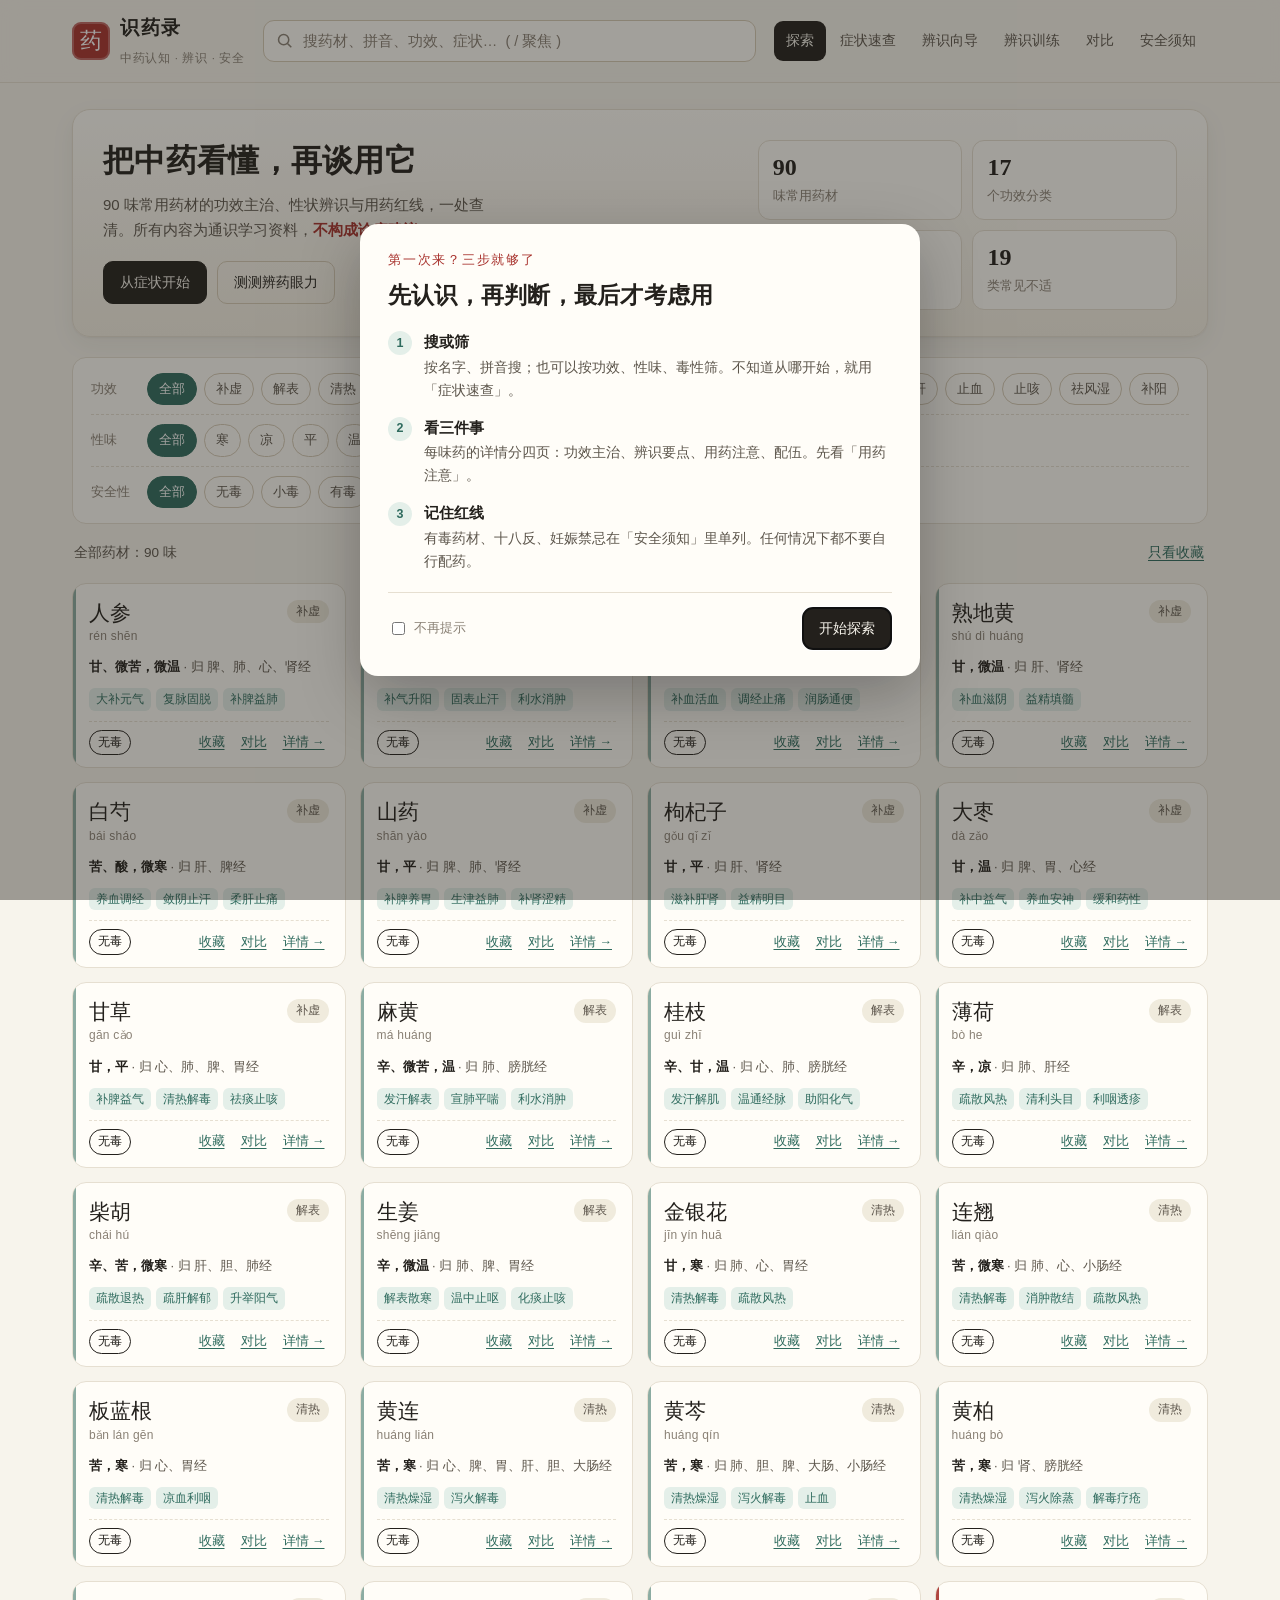
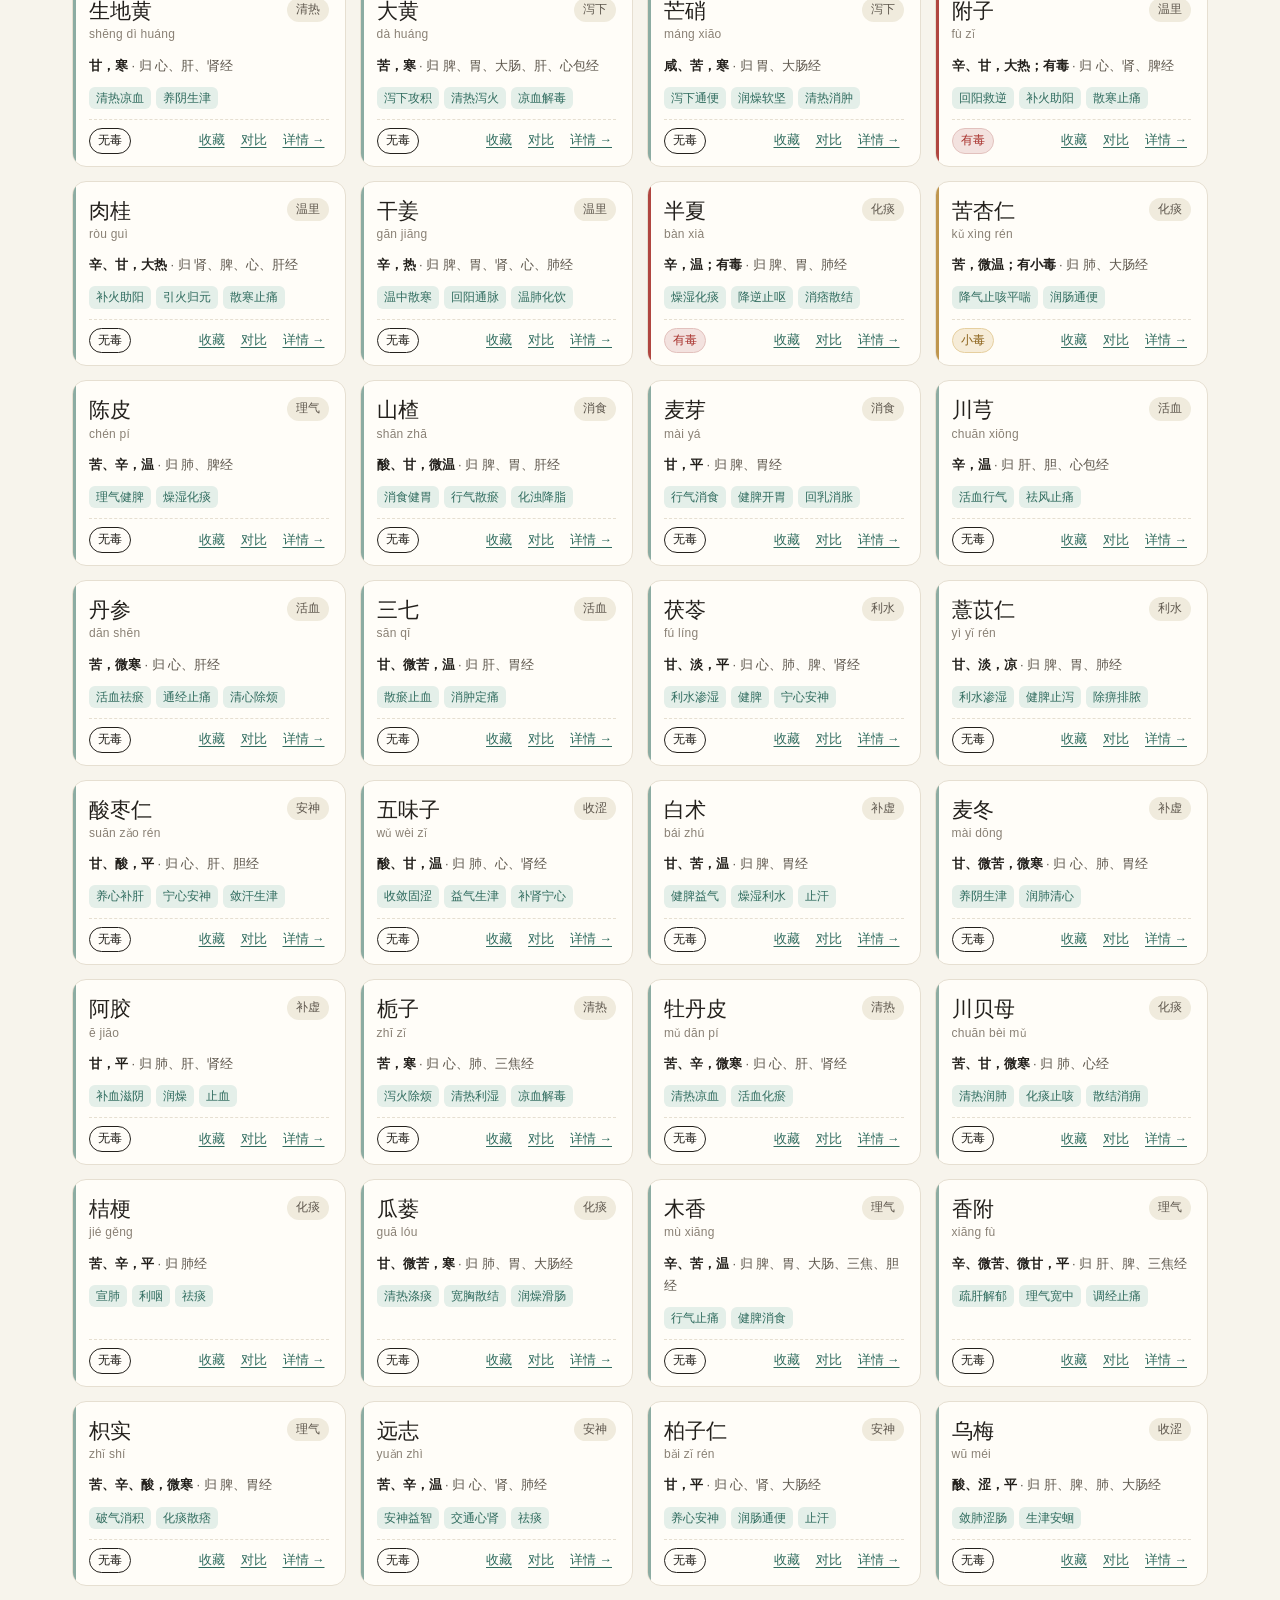
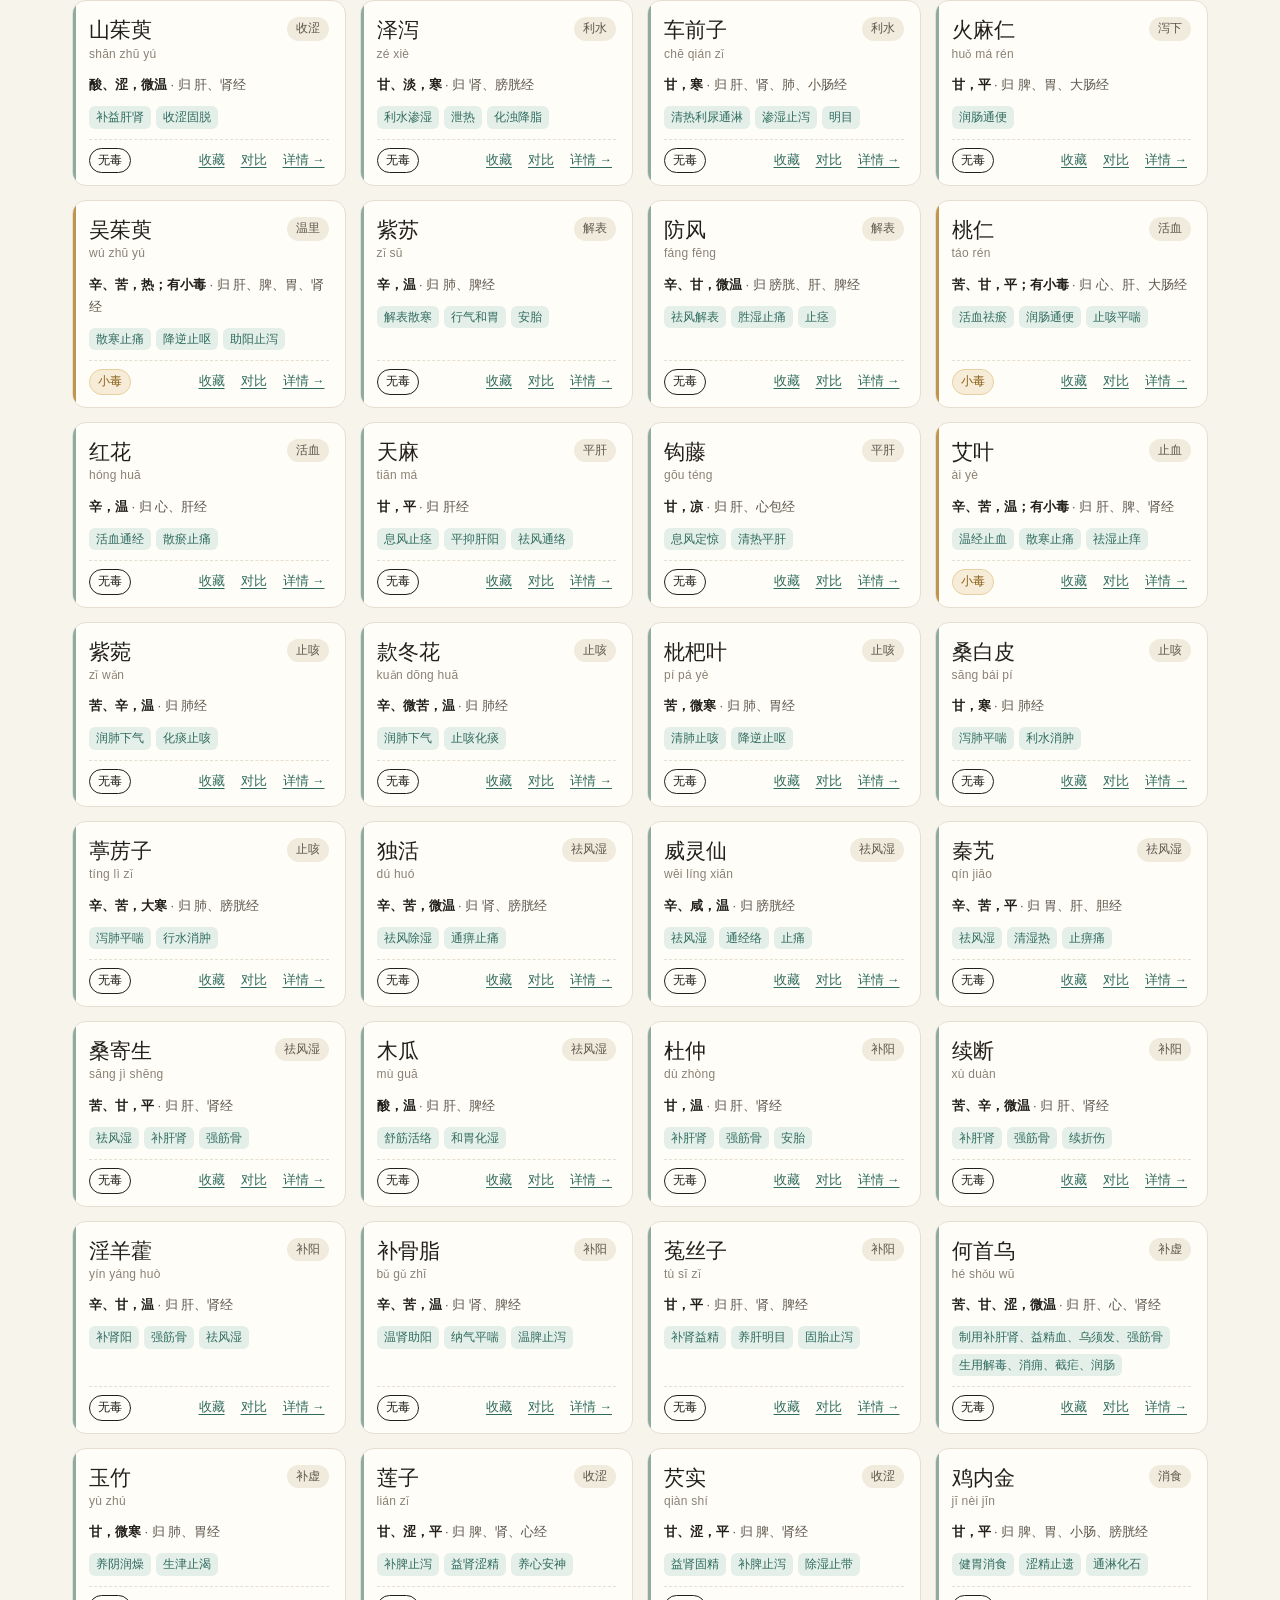
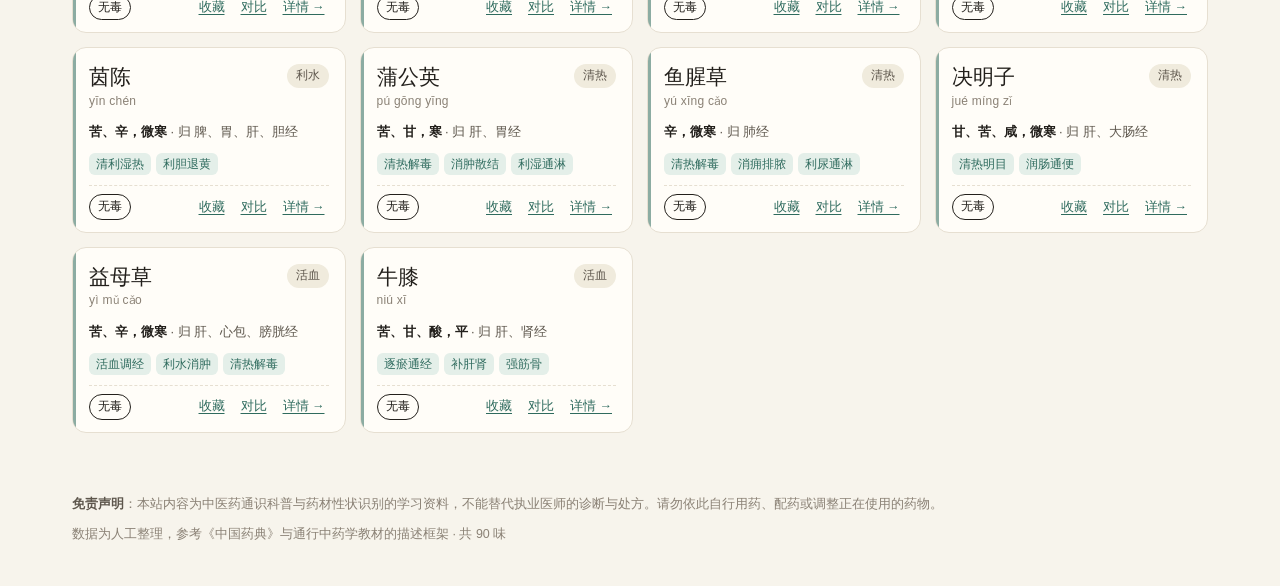
<file: index.html>
<!DOCTYPE html>
<html lang="zh-CN">
<head>
<meta charset="utf-8">
<meta name="viewport" content="width=device-width, initial-scale=1">
<title>识药录 · 中药认知与安全指引</title>
<meta name="description" content="中药功效、辨识要点与用药禁忌的通识查询站：可按功效、性味、毒性筛选，支持症状速查、辨药小测与多药对比。">
<link rel="stylesheet" href="styles.css">
</head>
<body>

<!-- 首访引导 -->
<div class="intro" id="intro" hidden>
  <div class="intro-card" role="dialog" aria-modal="true" aria-labelledby="introTitle">
    <p class="intro-kicker">第一次来？三步就够了</p>
    <h2 id="introTitle">先认识，再判断，最后才考虑用</h2>
    <ol class="intro-steps">
      <li><span class="num">1</span><div><b>搜或筛</b><p>按名字、拼音搜；也可以按功效、性味、毒性筛。不知道从哪开始，就用「症状速查」。</p></div></li>
      <li><span class="num">2</span><div><b>看三件事</b><p>每味药的详情分四页：功效主治、辨识要点、用药注意、配伍。先看「用药注意」。</p></div></li>
      <li><span class="num">3</span><div><b>记住红线</b><p>有毒药材、十八反、妊娠禁忌在「安全须知」里单列。任何情况下都不要自行配药。</p></div></li>
    </ol>
    <div class="intro-foot">
      <label class="check"><input type="checkbox" id="introNever"> 不再提示</label>
      <button class="btn primary" id="introStart">开始探索</button>
    </div>
  </div>
</div>

<header class="top">
  <div class="top-inner">
    <a class="brand" href="#" data-go="explore" aria-label="返回探索">
      <span class="seal" aria-hidden="true">药</span>
      <span class="brand-text">
        <b>识药录</b>
        <small>中药认知 · 辨识 · 安全</small>
      </span>
    </a>

    <div class="search" role="search">
      <svg viewBox="0 0 20 20" aria-hidden="true"><circle cx="9" cy="9" r="6"/><path d="M13.5 13.5 18 18"/></svg>
      <input id="q" type="search" placeholder="搜药材、拼音、功效、症状…  ( / 聚焦 )" autocomplete="off" aria-label="搜索药材">
      <button id="qClear" class="q-clear" hidden aria-label="清空搜索">×</button>
    </div>

    <nav class="nav" aria-label="主导航">
      <button class="nav-btn is-on" data-go="explore">探索</button>
      <button class="nav-btn" data-go="symptom">症状速查</button>
      <button class="nav-btn" data-go="wizard">辨识向导</button>
      <button class="nav-btn" data-go="quiz">辨识训练</button>
      <button class="nav-btn" data-go="compare">对比 <span id="cmpCount" class="pill" hidden>0</span></button>
      <button class="nav-btn" data-go="safety">安全须知</button>
    </nav>
  </div>
</header>

<main>
  <!-- 探索 -->
  <section class="view" id="view-explore">
    <div class="hero">
      <div class="hero-copy">
        <h1>把中药看懂，再谈用它</h1>
        <p><span id="heroCount">64</span> 味常用药材的功效主治、性状辨识与用药红线，一处查清。所有内容为通识学习资料，<b>不构成诊疗建议</b>。</p>
        <div class="hero-actions">
          <button class="btn primary" data-go="symptom">从症状开始</button>
          <button class="btn ghost" data-go="quiz">测测辨药眼力</button>
        </div>
      </div>
      <div class="hero-stats" id="heroStats"></div>
    </div>

    <div class="filters" id="filters">
      <div class="filter-row" data-group="cat">
        <span class="filter-label">功效</span>
        <div class="chips" id="chipsCat"></div>
      </div>
      <div class="filter-row" data-group="nature">
        <span class="filter-label">性味</span>
        <div class="chips" id="chipsNature"></div>
      </div>
      <div class="filter-row" data-group="tox">
        <span class="filter-label">安全性</span>
        <div class="chips" id="chipsTox"></div>
      </div>
    </div>

    <div class="result-bar">
      <p id="resultText">全部药材</p>
      <div class="result-tools">
        <button class="link-btn" id="favOnly" aria-pressed="false">只看收藏</button>
        <button class="link-btn" id="resetFilters" hidden>清除筛选</button>
      </div>
    </div>

    <div class="grid" id="grid" aria-live="polite"></div>
    <p class="empty" id="empty" hidden>没有匹配的药材。试试换个关键词，或清除筛选。</p>
  </section>

  <!-- 症状速查 -->
  <section class="view" id="view-symptom" hidden>
    <div class="section-head">
      <h2>症状速查</h2>
      <p>选一个不适，看看传统上与之相关的药材。<b>这一步只做检索，不是用药建议</b>——同名症状的病因可能完全不同。</p>
    </div>
    <div class="symptom-grid" id="symptomGrid"></div>
    <div id="symptomResult" class="symptom-result" hidden>
      <div class="section-head tight">
        <h3 id="symptomTitle"></h3>
        <p id="symptomNote"></p>
      </div>
      <div class="grid" id="symptomHerbs"></div>
      <div class="warn-box">
        <b>为什么不能照着买？</b>
        <p>同样是「咳嗽」，风寒、风热、燥咳、痰湿的用药方向相反；同样「上火」，实火与虚火治法不同。同类症状下用错药，可能加重病情。请由中医师辨证后决定。</p>
      </div>
    </div>
  </section>

  <!-- 辨识向导 -->
  <section class="view" id="view-wizard" hidden>
    <div class="section-head">
      <h2>辨识向导</h2>
      <p>先看手里的是<b>哪个部位</b>，再逐条比对特征。这一步的目的不是"认出它是什么"，而是先判断<b>能不能排除有毒混淆品</b>——排除不了，就不要用。</p>
    </div>
    <div class="wizard">
      <div class="wizard-step">
        <h3><span class="num">1</span> 选药用部位</h3>
        <div class="chips" id="wizParts"></div>
        <p class="wiz-note" id="wizPartNote"></p>
      </div>
      <div class="wizard-step" id="wizStep2" hidden>
        <h3><span class="num">2</span> 对特征：断面 / 气味 / 表面</h3>
        <p class="wiz-hint">下面每一行是候选药材的关键特征。<b>找到全部特征都吻合的一项为止；只要有一项对不上，就继续往下看。</b></p>
        <div class="wiz-list" id="wizCandidates"></div>
      </div>
      <div class="wizard-warn">
        <b>排除不了怎么办</b>
        <p>把药材收起来，带去中药房或医院药房请药师看实物。凭照片、凭气味"大概是"的用法，是中药中毒最常见的原因。</p>
      </div>
    </div>
  </section>

  <!-- 辨识训练 -->
  <section class="view" id="view-quiz" hidden>
    <div class="section-head">
      <h2>辨识训练</h2>
      <p>10 道题，考的是「断面特征」「毒性」「十八反」这类容易被忽略的硬知识。</p>
    </div>
    <div class="quiz-card" id="quizCard">
      <div class="quiz-top">
        <span id="quizProgress">第 1 / 10 题</span>
        <span id="quizScore">答对 0</span>
      </div>
      <div class="quiz-bar"><i id="quizBar" style="width:0%"></i></div>
      <h3 id="quizQ"></h3>
      <div class="quiz-options" id="quizOptions"></div>
      <div class="quiz-feedback" id="quizFeedback" hidden></div>
      <div class="quiz-actions">
        <button class="btn primary" id="quizNext" hidden>下一题</button>
        <button class="btn ghost" id="quizRestart">重新开始</button>
      </div>
    </div>
  </section>

  <!-- 对比 -->
  <section class="view" id="view-compare" hidden>
    <div class="section-head">
      <h2>多药对比</h2>
      <p>在药材卡片上点「对比」加入（最多 3 味），横向看功效、用量与禁忌的差别。</p>
    </div>
    <div class="compare-wrap" id="compareWrap"></div>
  </section>

  <!-- 安全须知 -->
  <section class="view" id="view-safety" hidden>
    <div class="section-head">
      <h2>安全须知</h2>
      <p>这一页比前面几页都重要。记不住功效没关系，这些红线必须知道。</p>
    </div>

    <div class="warn-box strong">
      <b>先读这一条</b>
      <p>本站是通识科普，不诊断、不处方、不推荐剂量用于个人。任何药材（包括「药食同源」之品）都应在中医师或药师指导下使用；正在服西药、备孕/怀孕/哺乳、儿童、肝肾功能异常者，用药前必须咨询专业人士。</p>
    </div>

    <div class="safety-grid">
      <article class="panel">
        <h3>十八反 <small>配伍禁忌</small></h3>
        <ul class="rule-list">
          <li><b>甘草</b> 反 大戟、芫花、甘遂、海藻</li>
          <li><b>乌头（川乌、草乌、附子）</b> 反 半夏、瓜蒌、贝母、白蔹、白及</li>
          <li><b>藜芦</b> 反 人参、沙参、丹参、玄参、苦参、细辛、芍药</li>
        </ul>
        <p class="panel-note">「反」指同用可能产生毒副作用或降低疗效，属传统配伍禁忌。</p>
      </article>

      <article class="panel">
        <h3>十九畏 <small>相畏相恶</small></h3>
        <ul class="rule-list">
          <li>硫黄 畏 朴硝</li>
          <li>水银 畏 砒霜</li>
          <li>狼毒 畏 密陀僧</li>
          <li>巴豆 畏 牵牛子</li>
          <li>丁香 畏 郁金</li>
          <li>川乌、草乌 畏 犀角</li>
          <li>牙硝 畏 三棱</li>
          <li>官桂 畏 石脂</li>
          <li>人参 畏 五灵脂</li>
        </ul>
      </article>

      <article class="panel">
        <h3>妊娠禁忌 <small>绝对慎用</small></h3>
        <ul class="rule-list">
          <li><b>禁用</b>：毒性强、药性峻猛者（如巴豆、斑蝥、牵牛子、大戟、商陆、麝香、三棱、水蛭）</li>
          <li><b>慎用</b>：活血化瘀、行气破滞、辛热滑利之品（桃仁、红花、大黄、附子、肉桂、半夏、薏苡仁等）</li>
        </ul>
        <p class="panel-note">孕期任何用药都须经产科与中医共同评估，包括外用药与外敷包。</p>
      </article>

      <article class="panel">
        <h3>本站收录的毒性药材</h3>
        <ul class="rule-list" id="toxList"></ul>
        <p class="panel-note">标注「有毒 / 小毒」者，剂量、炮制、煎法都有严格要求，<b>不可自行抓药</b>。</p>
      </article>

      <article class="panel">
        <h3>煎服与储存要点</h3>
        <ul class="rule-list">
          <li>先煎：矿石、贝壳类及<b>附子</b>等需久煎减毒</li>
          <li>后下：薄荷等含挥发油者，出锅前 5–10 分钟下</li>
          <li>冲服：芒硝等易溶、三七粉等贵重药</li>
          <li>另煎：人参等贵重药单独煎后兑入</li>
          <li>储存：阴凉干燥、防潮防虫；芒硝须密闭防风化</li>
        </ul>
      </article>

      <article class="panel">
        <h3>出现这些情况立即停药就医</h3>
        <ul class="rule-list">
          <li>口舌、四肢麻木，心悸、胸闷（警惕附子类中毒）</li>
          <li>剧烈腹痛、频繁呕吐腹泻、脱水</li>
          <li>皮疹、面唇肿胀、呼吸困难（过敏）</li>
          <li>尿量骤减、眼黄尿黄（肝肾功能受损信号）</li>
        </ul>
      </article>
    </div>
  </section>
</main>

<!-- 详情抽屉 -->
<div class="drawer-mask" id="drawerMask" hidden></div>
<aside class="drawer" id="drawer" hidden aria-labelledby="dName">
  <div class="drawer-head">
    <div>
      <h2 id="dName"></h2>
      <p id="dMeta" class="d-meta"></p>
    </div>
    <button class="icon-btn" id="drawerClose" aria-label="关闭详情">×</button>
  </div>
  <figure class="d-figure">
    <img id="dImg" alt="" hidden>
    <div class="d-figure-ph" id="dImgPh">
      <span class="ph-mark" aria-hidden="true">样</span>
      <p>暂无授权实拍图。药材照片配错的代价比没有照片更高，所以这里只放能核实来源的图——请以药典图谱或实物比对为准。</p>
    </div>
    <figcaption id="dImgCap"></figcaption>
  </figure>
  <div class="tabs" id="dTabs" role="tablist">
    <button role="tab" class="tab is-on" data-tab="effect">功效主治</button>
    <button role="tab" class="tab" data-tab="identify">产地与辨识</button>
    <button role="tab" class="tab" data-tab="usage">用法忌口</button>
    <button role="tab" class="tab" data-tab="caution">用药注意</button>
    <button role="tab" class="tab" data-tab="pairs">配伍</button>
  </div>
  <div class="drawer-body" id="drawerBody"></div>
  <div class="drawer-foot">
    <button class="btn ghost" id="dFav">☆ 收藏</button>
    <button class="btn primary" id="dCompare">加入对比</button>
  </div>
</aside>

<div class="toast" id="toast" role="status" aria-live="polite" hidden></div>

<footer class="foot">
  <p><b>免责声明</b>：本站内容为中医药通识科普与药材性状识别的学习资料，不能替代执业医师的诊断与处方。请勿依此自行用药、配药或调整正在使用的药物。</p>
  <p class="foot-meta">数据为人工整理，参考《中国药典》与通行中药学教材的描述框架 · 共 <span id="footCount"></span> 味</p>
</footer>

<script src="data.js"></script>
<script src="data-extra.js"></script>
<script src="app.js"></script>
</body>
</html>
</file>
<file: styles.css>
:root{
  --paper:#f7f4ec;
  --card:#fffdf8;
  --ink:#23201c;
  --ink-2:#5d564c;
  --ink-3:#8a8175;
  --line:#e6dfd1;
  --line-strong:#d6cbb6;
  --seal:#a8322d;
  --seal-soft:#f3e2df;
  --jade:#2f6b5e;
  --jade-soft:#e4efe9;
  --gold:#b98b3c;
  --gold-soft:#f6ecd8;
  --radius:14px;
  --shadow:0 1px 2px rgba(35,32,28,.05), 0 8px 24px rgba(35,32,28,.06);
  --serif:"Songti SC","Noto Serif SC","Source Han Serif SC",Georgia,"Times New Roman",serif;
  --sans:"PingFang SC","Microsoft YaHei UI","Microsoft YaHei",-apple-system,"Segoe UI",sans-serif;
}

*{box-sizing:border-box}
/* 作者样式里的 display 会盖掉 UA 的 [hidden]，这里强制生效 */
[hidden]{display:none!important}
html,body{margin:0}
body{
  background:var(--paper);
  color:var(--ink);
  font:15px/1.7 var(--sans);
  -webkit-font-smoothing:antialiased;
}
h1,h2,h3{font-family:var(--serif);font-weight:600;letter-spacing:.01em;margin:0}
p{margin:0}
button{font:inherit;color:inherit;cursor:pointer}

/* ---------- 顶栏 ---------- */
.top{
  position:sticky;top:0;z-index:30;
  background:rgba(247,244,236,.92);
  backdrop-filter:blur(10px);
  border-bottom:1px solid var(--line);
}
.top-inner{
  max-width:1180px;margin:0 auto;padding:12px 22px;
  display:flex;align-items:center;gap:18px;flex-wrap:wrap;
}
.brand{display:flex;align-items:center;gap:10px;text-decoration:none;color:inherit;flex:0 0 auto}
.seal{
  width:38px;height:38px;border-radius:9px;flex:0 0 auto;
  background:var(--seal);color:#fff;
  font-family:var(--serif);font-size:22px;
  display:grid;place-items:center;
  box-shadow:inset 0 0 0 2px rgba(255,255,255,.25);
}
.brand-text b{display:block;font-family:var(--serif);font-size:19px;letter-spacing:.08em}
.brand-text small{color:var(--ink-3);font-size:11.5px;letter-spacing:.06em}

.search{
  position:relative;flex:1 1 300px;min-width:220px;
  display:flex;align-items:center;gap:8px;
  background:var(--card);border:1px solid var(--line-strong);
  border-radius:11px;padding:0 12px;height:42px;
  transition:border-color .15s, box-shadow .15s;
}
.search:focus-within{border-color:var(--jade);box-shadow:0 0 0 3px var(--jade-soft)}
.search svg{width:17px;height:17px;fill:none;stroke:var(--ink-3);stroke-width:1.8;flex:0 0 auto}
.search input{
  border:0;outline:0;background:transparent;flex:1;height:100%;
  font-size:14.5px;color:var(--ink);
}
.search input::placeholder{color:var(--ink-3)}
.q-clear{border:0;background:transparent;color:var(--ink-3);font-size:20px;line-height:1;padding:0 2px}

.nav{display:flex;gap:2px;flex:0 0 auto;flex-wrap:wrap}
.nav-btn{
  border:0;background:transparent;color:var(--ink-2);
  padding:8px 12px;border-radius:9px;font-size:14px;
  transition:background .15s,color .15s;
}
.nav-btn:hover{background:#efeade;color:var(--ink)}
.nav-btn.is-on{background:var(--ink);color:var(--paper)}

.pill{
  display:inline-grid;place-items:center;min-width:18px;height:18px;padding:0 5px;
  border-radius:9px;background:var(--seal);color:#fff;font-size:11px;
  vertical-align:1px;margin-left:4px;
}

/* ---------- 通用 ---------- */
main{max-width:1180px;margin:0 auto;padding:26px 22px 60px}
.view{animation:fade .25s ease}
@keyframes fade{from{opacity:0;transform:translateY(4px)}to{opacity:1;transform:none}}

.btn{
  border:1px solid var(--line-strong);background:var(--card);color:var(--ink);
  padding:9px 16px;border-radius:10px;font-size:14px;
  transition:transform .12s, background .15s, border-color .15s;
}
.btn:hover{transform:translateY(-1px);border-color:var(--ink-3)}
.btn.primary{background:var(--ink);border-color:var(--ink);color:var(--paper)}
.btn.primary:hover{background:#35302a}
.btn.ghost{background:transparent}
.link-btn{border:0;background:transparent;color:var(--jade);font-size:13.5px;text-decoration:underline;text-underline-offset:3px;padding:4px 2px}
.link-btn[aria-pressed="true"]{color:var(--seal);font-weight:600}
.icon-btn{border:0;background:transparent;font-size:24px;line-height:1;color:var(--ink-2);padding:4px 8px;border-radius:8px}
.icon-btn:hover{background:#efeade}

/* ---------- Hero ---------- */
.hero{
  display:grid;grid-template-columns:1.35fr .9fr;gap:26px;
  background:linear-gradient(180deg,#fffdf8, #f4efe3);
  border:1px solid var(--line);border-radius:18px;
  padding:30px 30px 26px;margin-bottom:20px;
  box-shadow:var(--shadow);
}
.hero h1{font-size:31px;line-height:1.35;margin-bottom:10px}
.hero p{color:var(--ink-2);max-width:46ch}
.hero p b{color:var(--seal)}
.hero-actions{display:flex;gap:10px;margin-top:18px;flex-wrap:wrap}
.hero-stats{display:grid;grid-template-columns:1fr 1fr;gap:10px;align-content:center}
.stat{
  background:var(--card);border:1px solid var(--line);border-radius:12px;
  padding:12px 14px;
}
.stat b{display:block;font-family:var(--serif);font-size:24px;line-height:1.2}
.stat span{color:var(--ink-3);font-size:12.5px}

/* ---------- 筛选 ---------- */
.filters{
  background:var(--card);border:1px solid var(--line);border-radius:var(--radius);
  padding:6px 18px;margin-bottom:14px;
}
.filter-row{display:flex;gap:14px;align-items:flex-start;padding:9px 0;border-bottom:1px dashed var(--line)}
.filter-row:last-child{border-bottom:0}
.filter-label{flex:0 0 42px;color:var(--ink-3);font-size:13px;padding-top:5px}
.chips{display:flex;flex-wrap:wrap;gap:7px}
.chip{
  border:1px solid var(--line-strong);background:transparent;color:var(--ink-2);
  padding:4px 11px;border-radius:999px;font-size:13px;
  transition:all .15s;
}
.chip:hover{border-color:var(--ink-3);color:var(--ink)}
.chip[aria-pressed="true"]{background:var(--jade);border-color:var(--jade);color:#fff}

.result-bar{display:flex;justify-content:space-between;align-items:center;gap:12px;margin:4px 2px 14px;flex-wrap:wrap}
#resultText{color:var(--ink-2);font-size:13.5px}
.result-tools{display:flex;gap:14px;align-items:center}

/* ---------- 卡片 ---------- */
.grid{display:grid;grid-template-columns:repeat(auto-fill,minmax(268px,1fr));gap:14px}
.card{
  background:var(--card);border:1px solid var(--line);border-radius:var(--radius);
  padding:16px 16px 12px;display:flex;flex-direction:column;gap:10px;
  transition:transform .15s, box-shadow .15s, border-color .15s;
  position:relative;overflow:hidden;
}
.card::before{
  content:"";position:absolute;inset:0 auto 0 0;width:3px;
  background:var(--jade);opacity:.55;
}
.card[data-tox="有毒"]::before{background:var(--seal);opacity:.9}
.card[data-tox="小毒"]::before{background:var(--gold);opacity:.9}
.card:hover{transform:translateY(-2px);box-shadow:var(--shadow);border-color:var(--line-strong)}
.card-top{display:flex;justify-content:space-between;align-items:flex-start;gap:8px}
.card-name{font-family:var(--serif);font-size:21px;line-height:1.25}
.card-py{color:var(--ink-3);font-size:12px;letter-spacing:.02em}
.card-cat{
  font-size:11.5px;color:var(--ink-2);background:#f0ebdd;
  border-radius:999px;padding:2px 9px;white-space:nowrap;
}
.card-meta{color:var(--ink-2);font-size:13px}
.card-meta b{color:var(--ink);font-weight:600}
.tags{display:flex;flex-wrap:wrap;gap:5px}
.tag{font-size:12px;color:var(--jade);background:var(--jade-soft);border-radius:6px;padding:1px 7px}
.card-foot{display:flex;justify-content:space-between;align-items:center;margin-top:auto;padding-top:8px;border-top:1px dashed var(--line)}
.tox{font-size:11.5px;padding:2px 8px;border-radius:999px;border:1px solid}
.tox-无{color:var(--ink-3);border-color:var(--line-strong)}
.tox-小毒{color:#8a6118;background:var(--gold-soft);border-color:#e6cf9f}
.tox-有毒{color:var(--seal);background:var(--seal-soft);border-color:#e2c1bd}
.card-actions{display:flex;gap:8px}
.mini{border:0;background:transparent;color:var(--jade);font-size:12.5px;padding:2px 4px;text-decoration:underline;text-underline-offset:3px}
.mini:hover{color:var(--ink)}
.mini.on{color:var(--seal);font-weight:600}
.empty{color:var(--ink-3);text-align:center;padding:40px 0}

/* ---------- 视图标题 ---------- */
.section-head{margin-bottom:18px}
.section-head h2{font-size:25px;margin-bottom:6px}
.section-head h3{font-size:18px}
.section-head p{color:var(--ink-2);max-width:66ch}
.section-head.tight{margin:18px 0 12px}

/* ---------- 症状速查 ---------- */
.symptom-grid{display:grid;grid-template-columns:repeat(auto-fill,minmax(180px,1fr));gap:10px}
.sym{
  text-align:left;background:var(--card);border:1px solid var(--line);border-radius:12px;
  padding:13px 14px;transition:all .15s;
}
.sym:hover{border-color:var(--jade);transform:translateY(-2px);box-shadow:var(--shadow)}
.sym.is-on{border-color:var(--jade);background:var(--jade-soft)}
.sym-icon{font-size:18px;line-height:1}
.sym-name{display:block;font-weight:600;margin:6px 0 2px}
.sym-note{color:var(--ink-3);font-size:12px;line-height:1.5}
.symptom-result{margin-top:22px}

.warn-box{
  margin-top:16px;background:var(--gold-soft);border:1px solid #e8d3a8;
  border-radius:12px;padding:14px 16px;color:#5f4a1e;
}
.warn-box b{display:block;margin-bottom:4px}
.warn-box p{color:#6d5626;font-size:13.5px}
.warn-box.strong{background:var(--seal-soft);border-color:#e2c1bd;color:#7c2622}
.warn-box.strong p{color:#8c3a35}

/* ---------- 测验 ---------- */
.quiz-card{
  background:var(--card);border:1px solid var(--line);border-radius:16px;
  padding:22px;max-width:760px;box-shadow:var(--shadow);
}
.quiz-top{display:flex;justify-content:space-between;color:var(--ink-3);font-size:13px}
.quiz-bar{height:4px;background:#ece6d8;border-radius:2px;margin:10px 0 18px;overflow:hidden}
.quiz-bar i{display:block;height:100%;background:var(--jade);transition:width .3s}
.quiz-card h3{font-size:18.5px;line-height:1.6;margin-bottom:16px}
.quiz-options{display:grid;gap:9px}
.opt{
  text-align:left;border:1px solid var(--line-strong);background:#fffefb;border-radius:10px;
  padding:11px 14px;font-size:14.5px;transition:all .15s;
}
.opt:hover:not(:disabled){border-color:var(--ink-3)}
.opt:disabled{cursor:default}
.opt.right{border-color:var(--jade);background:var(--jade-soft)}
.opt.wrong{border-color:var(--seal);background:var(--seal-soft)}
.quiz-feedback{margin-top:14px;padding:12px 14px;border-radius:10px;background:#f2eee2;font-size:13.5px;color:var(--ink-2)}
.quiz-feedback b{color:var(--ink)}
.quiz-actions{display:flex;gap:10px;margin-top:16px}

/* ---------- 对比 ---------- */
.compare-wrap{overflow-x:auto}
.compare-table{border-collapse:separate;border-spacing:0;width:100%;min-width:620px;background:var(--card);border:1px solid var(--line);border-radius:14px;overflow:hidden}
.compare-table th,.compare-table td{padding:12px 14px;text-align:left;vertical-align:top;border-bottom:1px solid var(--line);font-size:13.5px}
.compare-table thead th{background:#f2eee2;font-family:var(--serif);font-size:16px}
.compare-table tbody th{width:96px;color:var(--ink-3);font-weight:500;white-space:nowrap;background:#faf7ef}
.compare-table tr:last-child th,.compare-table tr:last-child td{border-bottom:0}
.compare-empty{color:var(--ink-3);padding:30px 2px}

/* ---------- 安全须知 ---------- */
.safety-grid{display:grid;grid-template-columns:repeat(auto-fill,minmax(320px,1fr));gap:14px;margin-top:18px}
.panel{background:var(--card);border:1px solid var(--line);border-radius:14px;padding:18px}
.panel h3{font-size:17px;margin-bottom:10px}
.panel h3 small{font-family:var(--sans);font-size:11.5px;color:var(--ink-3);font-weight:400;margin-left:6px}
.rule-list{margin:0;padding-left:18px;color:var(--ink-2);font-size:13.5px}
.rule-list li{margin-bottom:6px}
.rule-list b{color:var(--seal)}
.panel-note{margin-top:10px;color:var(--ink-3);font-size:12.5px;border-top:1px dashed var(--line);padding-top:8px}

/* ---------- 抽屉 ---------- */
.drawer-mask{position:fixed;inset:0;background:rgba(35,32,28,.28);z-index:40;animation:fade .18s ease}
.drawer{
  position:fixed;top:0;right:0;bottom:0;width:min(520px,100%);
  background:var(--card);z-index:41;display:flex;flex-direction:column;
  box-shadow:-16px 0 40px rgba(35,32,28,.16);
  animation:slide .22s cubic-bezier(.2,.8,.3,1);
}
@keyframes slide{from{transform:translateX(24px);opacity:.6}to{transform:none;opacity:1}}
.drawer-head{display:flex;justify-content:space-between;align-items:flex-start;gap:12px;padding:20px 20px 12px}
.drawer-head h2{font-size:26px}
.d-meta{color:var(--ink-3);font-size:12.5px;margin-top:4px}
.tabs{display:flex;gap:4px;padding:0 16px;border-bottom:1px solid var(--line)}
.tab{border:0;background:transparent;color:var(--ink-3);padding:9px 10px;font-size:13.5px;border-bottom:2px solid transparent}
.tab:hover{color:var(--ink)}
.tab.is-on{color:var(--ink);border-bottom-color:var(--seal);font-weight:600}
.drawer-body{padding:18px 20px;overflow:auto;flex:1}
.d-sec{margin-bottom:20px}
.d-sec h4{margin:0 0 7px;font-size:13px;color:var(--ink-3);font-weight:600;letter-spacing:.06em}
.d-sec ul{margin:0;padding-left:18px;color:var(--ink-2)}
.d-sec li{margin-bottom:5px}
.d-sec li.warn{color:#8c3a35}
.chipset{display:flex;flex-wrap:wrap;gap:6px}
.chipset span{background:var(--jade-soft);color:var(--jade);border-radius:7px;padding:3px 9px;font-size:12.5px}
.d-line{color:var(--ink-2);font-size:13.5px}
.d-line b{color:var(--ink)}
.drawer-foot{display:flex;gap:10px;padding:12px 20px;border-top:1px solid var(--line);background:#faf7ef}
.drawer-foot .btn{flex:1}

/* ---------- toast ---------- */
.toast{
  position:fixed;left:50%;bottom:26px;transform:translateX(-50%);
  background:var(--ink);color:var(--paper);padding:9px 16px;border-radius:10px;
  font-size:13.5px;z-index:60;box-shadow:0 8px 24px rgba(0,0,0,.18);
  animation:fade .18s ease;
}

/* ---------- 引导 ---------- */
.intro{position:fixed;inset:0;background:rgba(35,32,28,.42);z-index:70;display:grid;place-items:center;padding:20px}
.intro-card{
  background:var(--card);border-radius:18px;padding:26px 28px;max-width:560px;width:100%;
  box-shadow:0 20px 60px rgba(0,0,0,.25);animation:fade .25s ease;
}
.intro-kicker{color:var(--seal);font-size:12.5px;letter-spacing:.14em;margin-bottom:8px}
.intro-card h2{font-size:23px;line-height:1.5;margin-bottom:16px}
.intro-steps{list-style:none;margin:0 0 18px;padding:0;display:grid;gap:12px}
.intro-steps li{display:flex;gap:12px}
.intro-steps .num{
  flex:0 0 24px;height:24px;border-radius:50%;background:var(--jade-soft);color:var(--jade);
  display:grid;place-items:center;font-size:12.5px;font-weight:600;margin-top:2px;
}
.intro-steps b{display:block;margin-bottom:2px}
.intro-steps p{color:var(--ink-2);font-size:13.5px}
.intro-foot{display:flex;justify-content:space-between;align-items:center;gap:12px;border-top:1px solid var(--line);padding-top:14px}
.check{display:flex;align-items:center;gap:6px;color:var(--ink-3);font-size:13px}

/* ---------- 页脚 ---------- */
.foot{max-width:1180px;margin:0 auto;padding:0 22px 40px;color:var(--ink-3);font-size:12.5px;line-height:1.8}
.foot b{color:var(--ink-2)}
.foot-meta{margin-top:8px}

/* ---------- 详情：图片 ---------- */
.d-figure{margin:0;padding:0 20px 4px}
.d-figure img{
  display:block;width:100%;max-height:230px;object-fit:cover;
  border:1px solid var(--line-strong);border-radius:12px;background:#f2eee2;
}
.d-figure-ph{
  display:flex;gap:10px;align-items:flex-start;
  background:#f4efe3;border:1px dashed var(--line-strong);border-radius:12px;
  padding:11px 13px;
}
.d-figure-ph .ph-mark{
  flex:0 0 26px;height:26px;border-radius:6px;display:grid;place-items:center;
  background:var(--line-strong);color:#fff;font-family:var(--serif);font-size:14px;
}
.d-figure-ph p{font-size:12px;line-height:1.6;color:var(--ink-3)}
.d-figure figcaption{display:block;margin-top:6px;font-size:11.5px;color:var(--ink-3)}

/* ---------- 详情：步骤列表 ---------- */
.steps{list-style:none;margin:0;padding:0;display:grid;gap:8px}
.steps li{display:flex;gap:9px;align-items:flex-start;color:var(--ink-2);font-size:13.5px}
.step-n{
  flex:0 0 20px;height:20px;border-radius:50%;background:var(--jade-soft);color:var(--jade);
  display:grid;place-items:center;font-size:11.5px;margin-top:2px;
}
.d-line.small{font-size:12px;color:var(--ink-3);margin-top:5px}

/* ---------- 辨识向导 ---------- */
.wizard{max-width:940px}
.wizard-step{
  background:var(--card);border:1px solid var(--line);border-radius:14px;
  padding:18px;margin-bottom:14px;
}
.wizard-step h3{
  display:flex;align-items:center;gap:9px;font-size:17px;margin-bottom:12px;
}
.wizard-step h3 .num{
  flex:0 0 22px;height:22px;border-radius:50%;background:var(--ink);color:var(--paper);
  display:grid;place-items:center;font-family:var(--sans);font-size:12px;font-weight:600;
}
.wiz-note{margin-top:10px;color:var(--ink-3);font-size:13px}
.wiz-hint{color:var(--ink-2);font-size:13.5px;margin-bottom:12px;max-width:70ch}
.wiz-list{display:grid;gap:10px;grid-template-columns:repeat(auto-fill,minmax(330px,1fr))}
.wiz-item{
  border:1px solid var(--line);border-left:3px solid var(--jade);
  border-radius:12px;padding:14px;background:#fffefb;
}
.wiz-item[data-tox="小毒"]{border-left-color:var(--gold);background:#fffbf1}
.wiz-item[data-tox="有毒"]{border-left-color:var(--seal);background:#fdf6f5}
.wiz-head{display:flex;justify-content:space-between;align-items:center;gap:8px;margin-bottom:9px}
.wiz-head b{font-family:var(--serif);font-size:17px;font-weight:600}
.wiz-foot{
  display:flex;justify-content:space-between;align-items:center;gap:10px;
  margin-top:10px;padding-top:8px;border-top:1px dashed var(--line);
  font-size:12px;color:var(--ink-3);
}
.wizard-warn{
  background:var(--gold-soft);border:1px solid #e8d3a8;border-radius:12px;
  padding:14px 16px;color:#5f4a1e;
}
.wizard-warn b{display:block;margin-bottom:4px}
.wizard-warn p{color:#6d5626;font-size:13.5px}

/* ---------- 响应式 ---------- */
@media (max-width:900px){
  .hero{grid-template-columns:1fr;padding:22px}
  .hero h1{font-size:25px}
}
@media (max-width:720px){
  .top-inner{padding:10px 14px;gap:10px}
  .brand-text small{display:none}
  .search{order:3;flex-basis:100%}
  .nav{order:2;width:100%;overflow-x:auto;padding-bottom:2px}
  .nav-btn{white-space:nowrap}
  main{padding:18px 14px 50px}
  .grid{grid-template-columns:1fr}
  .symptom-grid{grid-template-columns:1fr 1fr}
  .drawer{width:100%}
  .filter-label{flex-basis:36px}
}

@media (prefers-reduced-motion:reduce){
  *{animation:none!important;transition:none!important}
}
</file>
